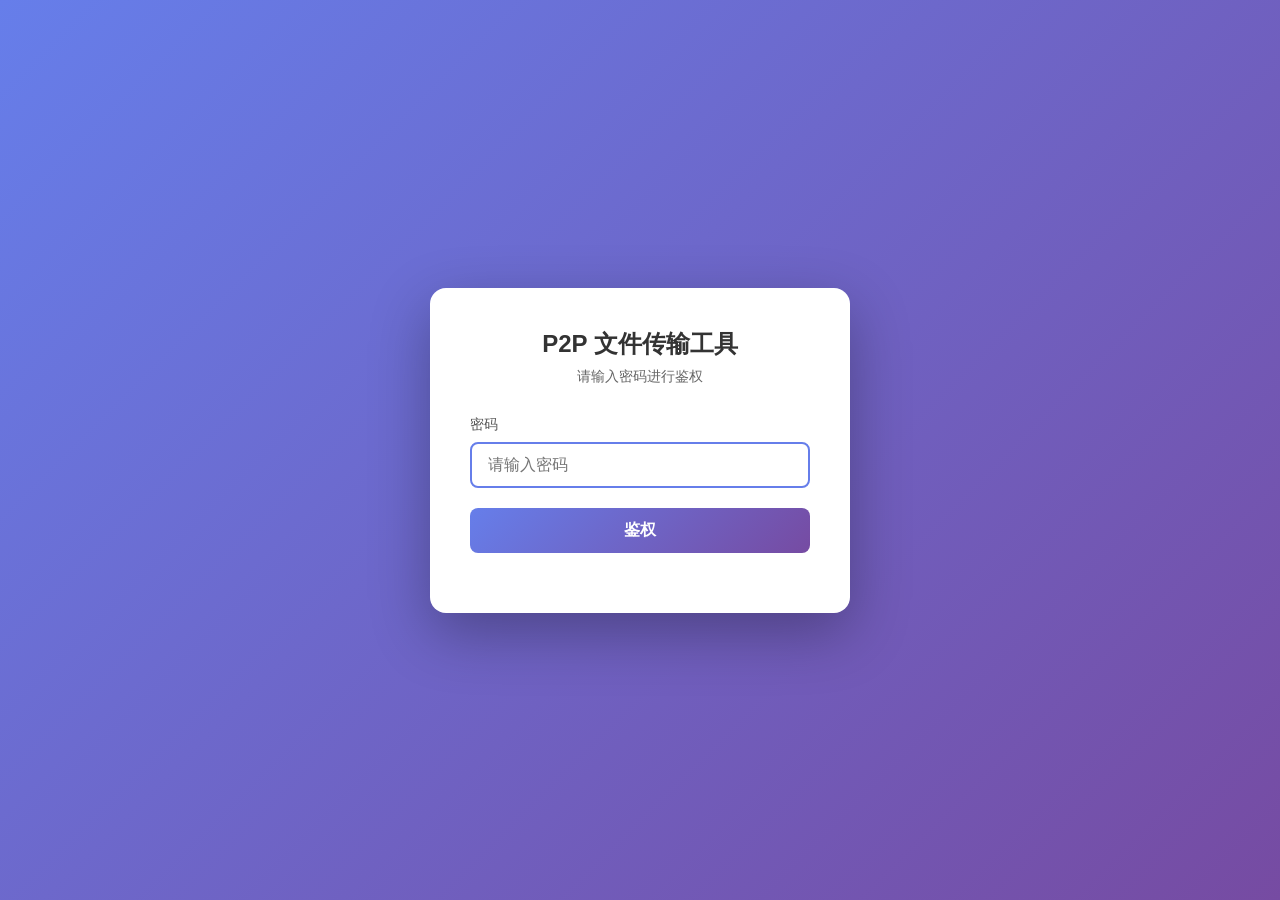
<file: web/file/index.html>
<!DOCTYPE html>
<html lang="zh-CN">
<head>
    <meta charset="UTF-8">
    <meta name="viewport" content="width=device-width, initial-scale=1.0">
    <title>P2P 文件传输工具 - 鉴权</title>
    <link rel="stylesheet" href="css/style.css">
</head>
<body>
    <div class="auth-container">
        <div class="auth-box">
            <div class="auth-header">
                <h1>P2P 文件传输工具</h1>
                <p>请输入密码进行鉴权</p>
            </div>
            <div class="auth-form">
                <div class="form-group">
                    <label for="password">密码</label>
                    <input type="password" id="password" placeholder="请输入密码" autofocus>
                </div>
                <div class="form-group">
                    <button id="authBtn" onclick="authenticate()">鉴权</button>
                </div>
                <div id="authError" class="auth-error" style="display:none;"></div>
            </div>
        </div>
    </div>

    <script src="js/auth.js"></script>
</body>
</html>
</file>
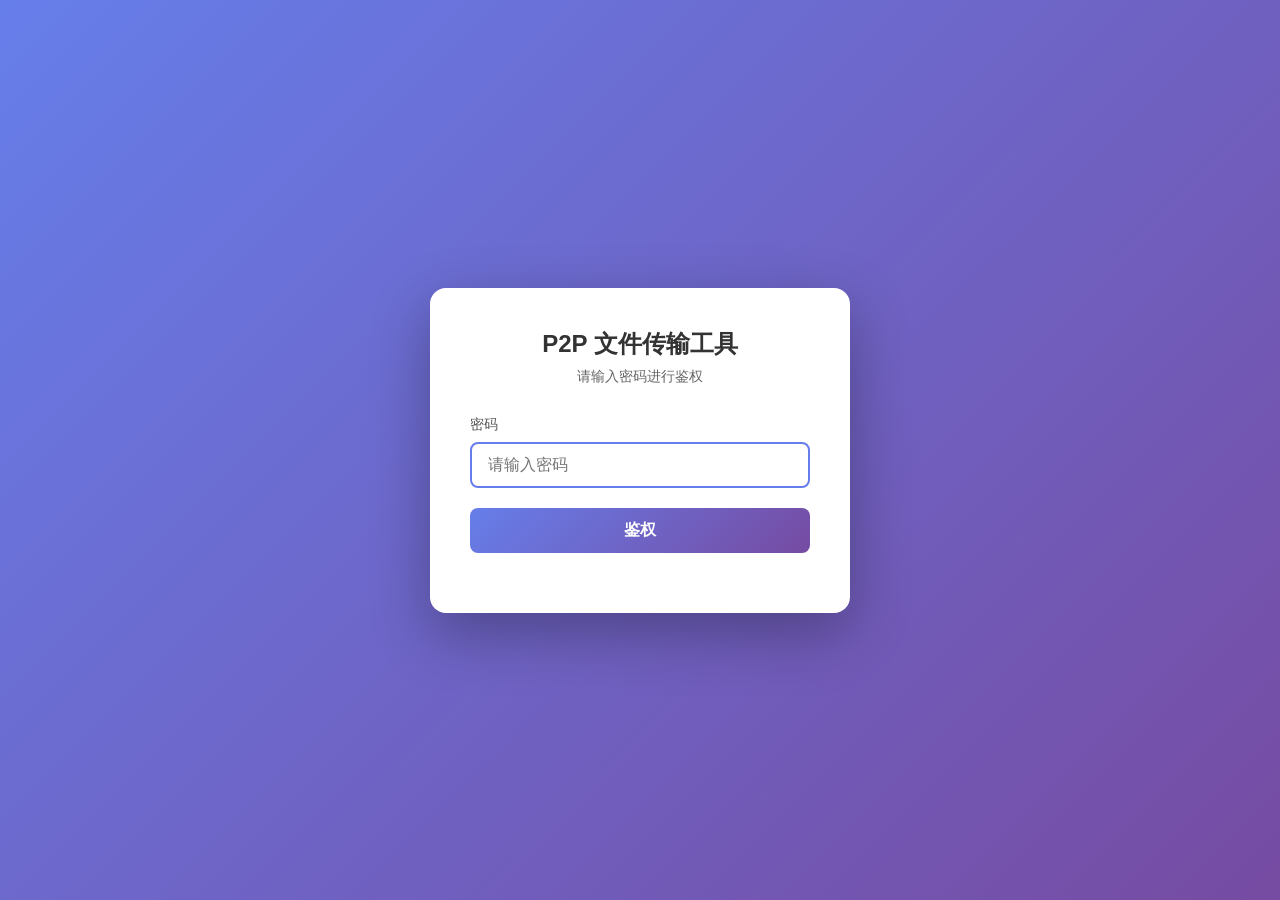
<file: web/file/dashboard.html>
<!DOCTYPE html>
<html lang="zh-CN">
<head>
    <meta charset="UTF-8">
    <meta name="viewport" content="width=device-width, initial-scale=1.0">
    <title>P2P 文件传输工具 - 主界面</title>
    <link rel="stylesheet" href="css/style.css">
</head>
<body>
    <div class="dashboard-container">
        <!-- 顶部栏 -->
        <div class="top-bar">
            <div class="top-bar-left">
                <h2>P2P 文件传输工具</h2>
                <span id="myId" class="my-id"></span>
            </div>
            <div class="top-bar-right">
                <span id="connectionStatus" class="status connected">已连接</span>
                <span id="transportMode" class="mode-badge mode-relay">WebSocket 中继</span>
                <button id="logoutBtn" onclick="logout()">退出</button>
            </div>
        </div>

        <!-- 浮动菜单 -->
        <div id="clientMenu" class="client-menu" style="display:none;">
            <button id="p2pConnectBtn" class="menu-btn" onclick="connectP2P()">🔗 P2P 连接</button>
        </div>

        <div class="main-content">
            <!-- 左侧：客户端列表 -->
            <div class="client-panel">
                <div class="panel-header">
                    <h3>在线客户端</h3>
                    <span id="clientCount" class="client-count">0</span>
                </div>
                <div id="clientList" class="client-list">
                    <div class="empty-hint">暂无在线客户端</div>
                </div>
            </div>

            <!-- 右侧：操作面板 -->
            <div class="action-panel">
                <!-- 选择的目标客户端 -->
                <div id="targetInfo" class="target-info" style="display:none;">
                    发送给: <span id="targetName"></span>
                </div>

                <!-- 文本发送区域 -->
                <div class="section">
                    <div class="section-header">
                        <h3>发送文本</h3>
                        <span id="textCount" class="char-count">0 / 40860</span>
                    </div>
                    <div class="text-input-area">
                        <textarea id="textInput" placeholder="请输入要发送的文本内容..." maxlength="40860" oninput="updateTextCount()"></textarea>
                    </div>
                    <div class="section-actions">
                        <button id="sendTextBtn" onclick="sendText()" disabled>发送文本</button>
                    </div>
                </div>

                <!-- 文件发送区域 -->
                <div class="section">
                    <div class="section-header">
                        <h3>发送文件</h3>
                    </div>
                    
                    <!-- 拖拽区域 -->
                    <div id="dropZone" class="drop-zone" ondragover="handleDragOver(event)" ondrop="handleDrop(event)" ondragleave="handleDragLeave(event)">
                        <div class="drop-zone-icon">📁</div>
                        <div class="drop-zone-text">拖拽文件到此处</div>
                        <div class="drop-zone-hint">或点击下方按钮选择文件</div>
                    </div>

                    <!-- 文件选择 -->
                    <div class="file-select-area">
                        <input type="file" id="fileInput" onchange="handleFileSelect(event)" style="display:none;">
                        <button class="file-select-btn" onclick="document.getElementById('fileInput').click()">选择文件</button>
                        <span id="fileName" class="file-name"></span>
                    </div>

                    <!-- 文件信息 -->
                    <div id="fileInfo" class="file-info" style="display:none;">
                        <div class="file-info-row">
                            <span class="file-info-label">文件名:</span>
                            <span id="selectedFileName"></span>
                        </div>
                        <div class="file-info-row">
                            <span class="file-info-label">大小:</span>
                            <span id="selectedFileSize"></span>
                        </div>
                    </div>

                    <div class="section-actions">
                        <button id="sendFileBtn" onclick="sendFile()" disabled>发送文件</button>
                    </div>
                </div>

                <!-- 传输进度区域 -->
                <div id="progressSection" class="section" style="display:none;">
                    <div class="section-header">
                        <h3>传输进度</h3>
                    </div>
                    <div id="progressList" class="progress-list"></div>
                </div>

                <!-- 消息区域 -->
                <div id="messageSection" class="section" style="display:none;">
                    <div class="section-header">
                        <h3>消息</h3>
                    </div>
                    <div id="messageList" class="message-list"></div>
                </div>
            </div>
        </div>
    </div>

    <script src="js/websocket.js"></script>
    <script src="js/webrtc.js"></script>
    <script src="js/binary-protocol.js"></script>
    <script src="js/transport.js"></script>
    <script src="js/dashboard.js"></script>
</body>
</html>
</file>
<file: web/file/css/style.css>
* {
    margin: 0;
    padding: 0;
    box-sizing: border-box;
}

body {
    font-family: -apple-system, BlinkMacSystemFont, 'Segoe UI', Roboto, 'Helvetica Neue', Arial, sans-serif;
    background: linear-gradient(135deg, #667eea 0%, #764ba2 100%);
    min-height: 100vh;
    color: #333;
}

/* ===== 鉴权页面 ===== */
.auth-container {
    display: flex;
    justify-content: center;
    align-items: center;
    min-height: 100vh;
    padding: 20px;
}

.auth-box {
    background: white;
    border-radius: 16px;
    box-shadow: 0 20px 60px rgba(0, 0, 0, 0.3);
    padding: 40px;
    width: 100%;
    max-width: 420px;
    animation: slideUp 0.5s ease;
}

@keyframes slideUp {
    from {
        opacity: 0;
        transform: translateY(30px);
    }
    to {
        opacity: 1;
        transform: translateY(0);
    }
}

.auth-header {
    text-align: center;
    margin-bottom: 30px;
}

.auth-header h1 {
    font-size: 24px;
    color: #333;
    margin-bottom: 8px;
}

.auth-header p {
    color: #666;
    font-size: 14px;
}

.auth-form .form-group {
    margin-bottom: 20px;
}

.auth-form label {
    display: block;
    margin-bottom: 8px;
    font-size: 14px;
    font-weight: 500;
    color: #555;
}

.auth-form input[type="password"] {
    width: 100%;
    padding: 12px 16px;
    border: 2px solid #e0e0e0;
    border-radius: 8px;
    font-size: 16px;
    transition: border-color 0.3s;
    outline: none;
}

.auth-form input[type="password"]:focus {
    border-color: #667eea;
}

.auth-form button {
    width: 100%;
    padding: 12px;
    background: linear-gradient(135deg, #667eea 0%, #764ba2 100%);
    color: white;
    border: none;
    border-radius: 8px;
    font-size: 16px;
    font-weight: 600;
    cursor: pointer;
    transition: transform 0.2s, box-shadow 0.2s;
}

.auth-form button:hover {
    transform: translateY(-2px);
    box-shadow: 0 8px 25px rgba(102, 126, 234, 0.4);
}

.auth-form button:active {
    transform: translateY(0);
}

.auth-error {
    background: #fff0f0;
    color: #e74c3c;
    padding: 10px 16px;
    border-radius: 8px;
    font-size: 14px;
    text-align: center;
    margin-top: 10px;
    border: 1px solid #ffd0d0;
}

/* ===== 主界面 ===== */
.dashboard-container {
    display: flex;
    flex-direction: column;
    height: 100vh;
    background: #f5f7fa;
}

/* 顶部栏 */
.top-bar {
    display: flex;
    justify-content: space-between;
    align-items: center;
    padding: 12px 24px;
    background: white;
    box-shadow: 0 2px 10px rgba(0, 0, 0, 0.1);
    z-index: 10;
}

.top-bar-left {
    display: flex;
    align-items: center;
    gap: 16px;
}

.top-bar-left h2 {
    font-size: 18px;
    color: #333;
}

.my-id {
    font-size: 12px;
    color: #999;
    background: #f0f0f0;
    padding: 4px 10px;
    border-radius: 12px;
}

.top-bar-right {
    display: flex;
    align-items: center;
    gap: 16px;
}

.status {
    font-size: 13px;
    padding: 4px 12px;
    border-radius: 12px;
}

.status.connected {
    background: #e8f5e9;
    color: #2e7d32;
}

.status.disconnected {
    background: #fbe9e7;
    color: #c62828;
}

.top-bar-right button {
    padding: 6px 16px;
    background: #f5f5f5;
    border: 1px solid #ddd;
    border-radius: 6px;
    cursor: pointer;
    font-size: 13px;
    transition: background 0.2s;
}

.top-bar-right button:hover {
    background: #e0e0e0;
}

/* 主内容区 */
.main-content {
    display: flex;
    flex: 1;
    overflow: hidden;
}

/* 左侧客户端面板 */
.client-panel {
    width: 280px;
    min-width: 280px;
    background: white;
    border-right: 1px solid #e0e0e0;
    display: flex;
    flex-direction: column;
}

.panel-header {
    display: flex;
    justify-content: space-between;
    align-items: center;
    padding: 16px 20px;
    border-bottom: 1px solid #e0e0e0;
}

.panel-header h3 {
    font-size: 15px;
    color: #333;
}

.client-count {
    background: #667eea;
    color: white;
    padding: 2px 10px;
    border-radius: 12px;
    font-size: 12px;
}

.client-list {
    flex: 1;
    overflow-y: auto;
    padding: 8px;
}

.client-item {
    display: flex;
    align-items: center;
    gap: 12px;
    padding: 12px 16px;
    border-radius: 8px;
    cursor: pointer;
    transition: background 0.2s;
    margin-bottom: 4px;
}

.client-item:hover {
    background: #f0f2ff;
}

.client-item.selected {
    background: #667eea;
    color: white;
}

.client-item .client-avatar {
    width: 36px;
    height: 36px;
    border-radius: 50%;
    background: linear-gradient(135deg, #667eea 0%, #764ba2 100%);
    display: flex;
    align-items: center;
    justify-content: center;
    color: white;
    font-size: 14px;
    font-weight: 600;
}

.client-item.selected .client-avatar {
    background: rgba(255, 255, 255, 0.3);
}

.client-item .client-name {
    font-size: 14px;
    font-weight: 500;
}

.client-item .client-status-dot {
    width: 8px;
    height: 8px;
    border-radius: 50%;
    background: #4caf50;
    margin-left: auto;
}

.empty-hint {
    text-align: center;
    color: #999;
    padding: 40px 20px;
    font-size: 14px;
}

/* 右侧操作面板 */
.action-panel {
    flex: 1;
    overflow-y: auto;
    padding: 20px;
}

.target-info {
    background: #e8f5e9;
    color: #2e7d32;
    padding: 10px 16px;
    border-radius: 8px;
    margin-bottom: 16px;
    font-size: 14px;
}

.target-info span {
    font-weight: 600;
}

/* 区块 */
.section {
    background: white;
    border-radius: 12px;
    padding: 20px;
    margin-bottom: 16px;
    box-shadow: 0 2px 8px rgba(0, 0, 0, 0.06);
}

.section-header {
    display: flex;
    justify-content: space-between;
    align-items: center;
    margin-bottom: 12px;
}

.section-header h3 {
    font-size: 15px;
    color: #333;
}

.char-count {
    font-size: 12px;
    color: #999;
}

/* 文本输入 */
.text-input-area textarea {
    width: 100%;
    height: 100px;
    padding: 12px;
    border: 2px solid #e0e0e0;
    border-radius: 8px;
    font-size: 14px;
    resize: vertical;
    outline: none;
    transition: border-color 0.3s;
    font-family: inherit;
}

.text-input-area textarea:focus {
    border-color: #667eea;
}

/* 拖拽区域 */
.drop-zone {
    border: 2px dashed #ccc;
    border-radius: 12px;
    padding: 30px;
    text-align: center;
    cursor: pointer;
    transition: all 0.3s;
    background: #fafafa;
}

.drop-zone:hover, .drop-zone.dragover {
    border-color: #667eea;
    background: #f0f2ff;
}

.drop-zone-icon {
    font-size: 40px;
    margin-bottom: 8px;
}

.drop-zone-text {
    font-size: 16px;
    color: #666;
    margin-bottom: 4px;
}

.drop-zone-hint {
    font-size: 12px;
    color: #999;
}

/* 文件选择 */
.file-select-area {
    display: flex;
    align-items: center;
    gap: 12px;
    margin-top: 12px;
}

.file-select-btn {
    padding: 8px 20px;
    background: #f5f5f5;
    border: 1px solid #ddd;
    border-radius: 6px;
    cursor: pointer;
    font-size: 13px;
    transition: background 0.2s;
}

.file-select-btn:hover {
    background: #e0e0e0;
}

.file-name {
    font-size: 13px;
    color: #666;
}

/* 文件信息 */
.file-info {
    background: #f8f9fa;
    border-radius: 8px;
    padding: 12px 16px;
    margin-top: 12px;
}

.file-info-row {
    display: flex;
    gap: 8px;
    margin-bottom: 4px;
    font-size: 13px;
}

.file-info-row:last-child {
    margin-bottom: 0;
}

.file-info-label {
    color: #999;
    min-width: 50px;
}

/* 操作按钮 */
.section-actions {
    margin-top: 12px;
}

.section-actions button {
    padding: 10px 24px;
    background: linear-gradient(135deg, #667eea 0%, #764ba2 100%);
    color: white;
    border: none;
    border-radius: 8px;
    font-size: 14px;
    font-weight: 500;
    cursor: pointer;
    transition: transform 0.2s, box-shadow 0.2s, opacity 0.2s;
}

.section-actions button:hover:not(:disabled) {
    transform: translateY(-1px);
    box-shadow: 0 4px 15px rgba(102, 126, 234, 0.4);
}

.section-actions button:disabled {
    opacity: 0.5;
    cursor: not-allowed;
    transform: none;
    box-shadow: none;
}

/* 进度条 */
.progress-list {
    display: flex;
    flex-direction: column;
    gap: 12px;
}

.progress-item {
    background: #f8f9fa;
    border-radius: 8px;
    padding: 12px 16px;
}

.progress-item .progress-header {
    display: flex;
    justify-content: space-between;
    margin-bottom: 8px;
    font-size: 13px;
}

.progress-item .progress-filename {
    color: #333;
    font-weight: 500;
}

.progress-item .progress-speed {
    color: #667eea;
}

.progress-bar-container {
    width: 100%;
    height: 8px;
    background: #e0e0e0;
    border-radius: 4px;
    overflow: hidden;
}

.progress-bar {
    height: 100%;
    background: linear-gradient(90deg, #667eea, #764ba2);
    border-radius: 4px;
    transition: width 0.3s;
}

.progress-item .progress-text {
    font-size: 12px;
    color: #999;
    margin-top: 4px;
    text-align: right;
}

/* 接收完成（已显示下载按钮） */
.progress-item.progress-complete {
    background: #f1f9f2;
    border-left: 3px solid #4caf50;
}

/* 下载操作按钮 */
.download-action {
    display: flex;
    gap: 8px;
    margin-top: 10px;
    justify-content: flex-end;
}

.download-btn {
    padding: 6px 16px;
    background: linear-gradient(135deg, #667eea 0%, #764ba2 100%);
    color: white;
    border: none;
    border-radius: 6px;
    font-size: 13px;
    cursor: pointer;
    transition: transform 0.2s, box-shadow 0.2s;
}

.download-btn:hover {
    transform: translateY(-1px);
    box-shadow: 0 4px 12px rgba(102, 126, 234, 0.4);
}

.discard-btn {
    padding: 6px 16px;
    background: #f5f5f5;
    border: 1px solid #ddd;
    border-radius: 6px;
    font-size: 13px;
    cursor: pointer;
    transition: background 0.2s;
}

.discard-btn:hover {
    background: #e0e0e0;
}

/* 消息列表 */
.message-list {
    display: flex;
    flex-direction: column;
    gap: 8px;
}

.message-item {
    background: #f0f2ff;
    border-radius: 8px;
    padding: 10px 14px;
    font-size: 13px;
}

.message-item .message-from {
    color: #667eea;
    font-weight: 500;
    margin-bottom: 4px;
}

.message-item .message-content {
    color: #333;
    word-break: break-all;
}

/* 滚动条 */
::-webkit-scrollbar {
    width: 6px;
}

::-webkit-scrollbar-track {
    background: transparent;
}

::-webkit-scrollbar-thumb {
    background: #ccc;
    border-radius: 3px;
}

::-webkit-scrollbar-thumb:hover {
    background: #999;
}

/* 浮动菜单 */
.client-menu {
    position: fixed;
    background: white;
    border-radius: 8px;
    box-shadow: 0 4px 20px rgba(0, 0, 0, 0.15);
    z-index: 1000;
    min-width: 150px;
    padding: 4px;
    animation: fadeIn 0.15s ease;
}

@keyframes fadeIn {
    from {
        opacity: 0;
        transform: scale(0.95);
    }
    to {
        opacity: 1;
        transform: scale(1);
    }
}

.menu-btn {
    display: block;
    width: 100%;
    padding: 10px 16px;
    background: none;
    border: none;
    border-radius: 6px;
    font-size: 13px;
    cursor: pointer;
    text-align: left;
    transition: background 0.2s;
    white-space: nowrap;
    color: #333;
}

.menu-btn:hover:not(:disabled) {
    background: #f0f2ff;
}

.menu-btn:disabled {
    opacity: 0.6;
    cursor: default;
}

/* P2P 标识 */
.client-item .client-info {
    display: flex;
    flex-direction: column;
    gap: 2px;
    flex: 1;
    min-width: 0;
}

.p2p-badge {
    font-size: 10px;
    background: #e8f5e9;
    color: #2e7d32;
    padding: 1px 6px;
    border-radius: 8px;
    border: 1px solid #a5d6a7;
    display: inline-block;
    width: fit-content;
    font-weight: 500;
    line-height: 1.4;
}

.client-item.selected .p2p-badge {
    background: rgba(255, 255, 255, 0.25);
    border-color: rgba(255, 255, 255, 0.4);
    color: white;
}

/* 响应式 */
/* 传输模式指示器 */
.mode-badge {
    font-size: 11px;
    padding: 3px 10px;
    border-radius: 10px;
    font-weight: 500;
}
.mode-p2p {
    background: #e8f5e9;
    color: #2e7d32;
    border: 1px solid #a5d6a7;
}
.mode-relay {
    background: #fff8e1;
    color: #f57f17;
    border: 1px solid #ffe082;
}

@media (max-width: 768px) {
    .main-content {
        flex-direction: column;
    }
    
    .client-panel {
        width: 100%;
        min-width: unset;
        max-height: 200px;
        border-right: none;
        border-bottom: 1px solid #e0e0e0;
    }
    
    .action-panel {
        padding: 12px;
    }
    
    .auth-box {
        padding: 24px;
    }
}
</file>
